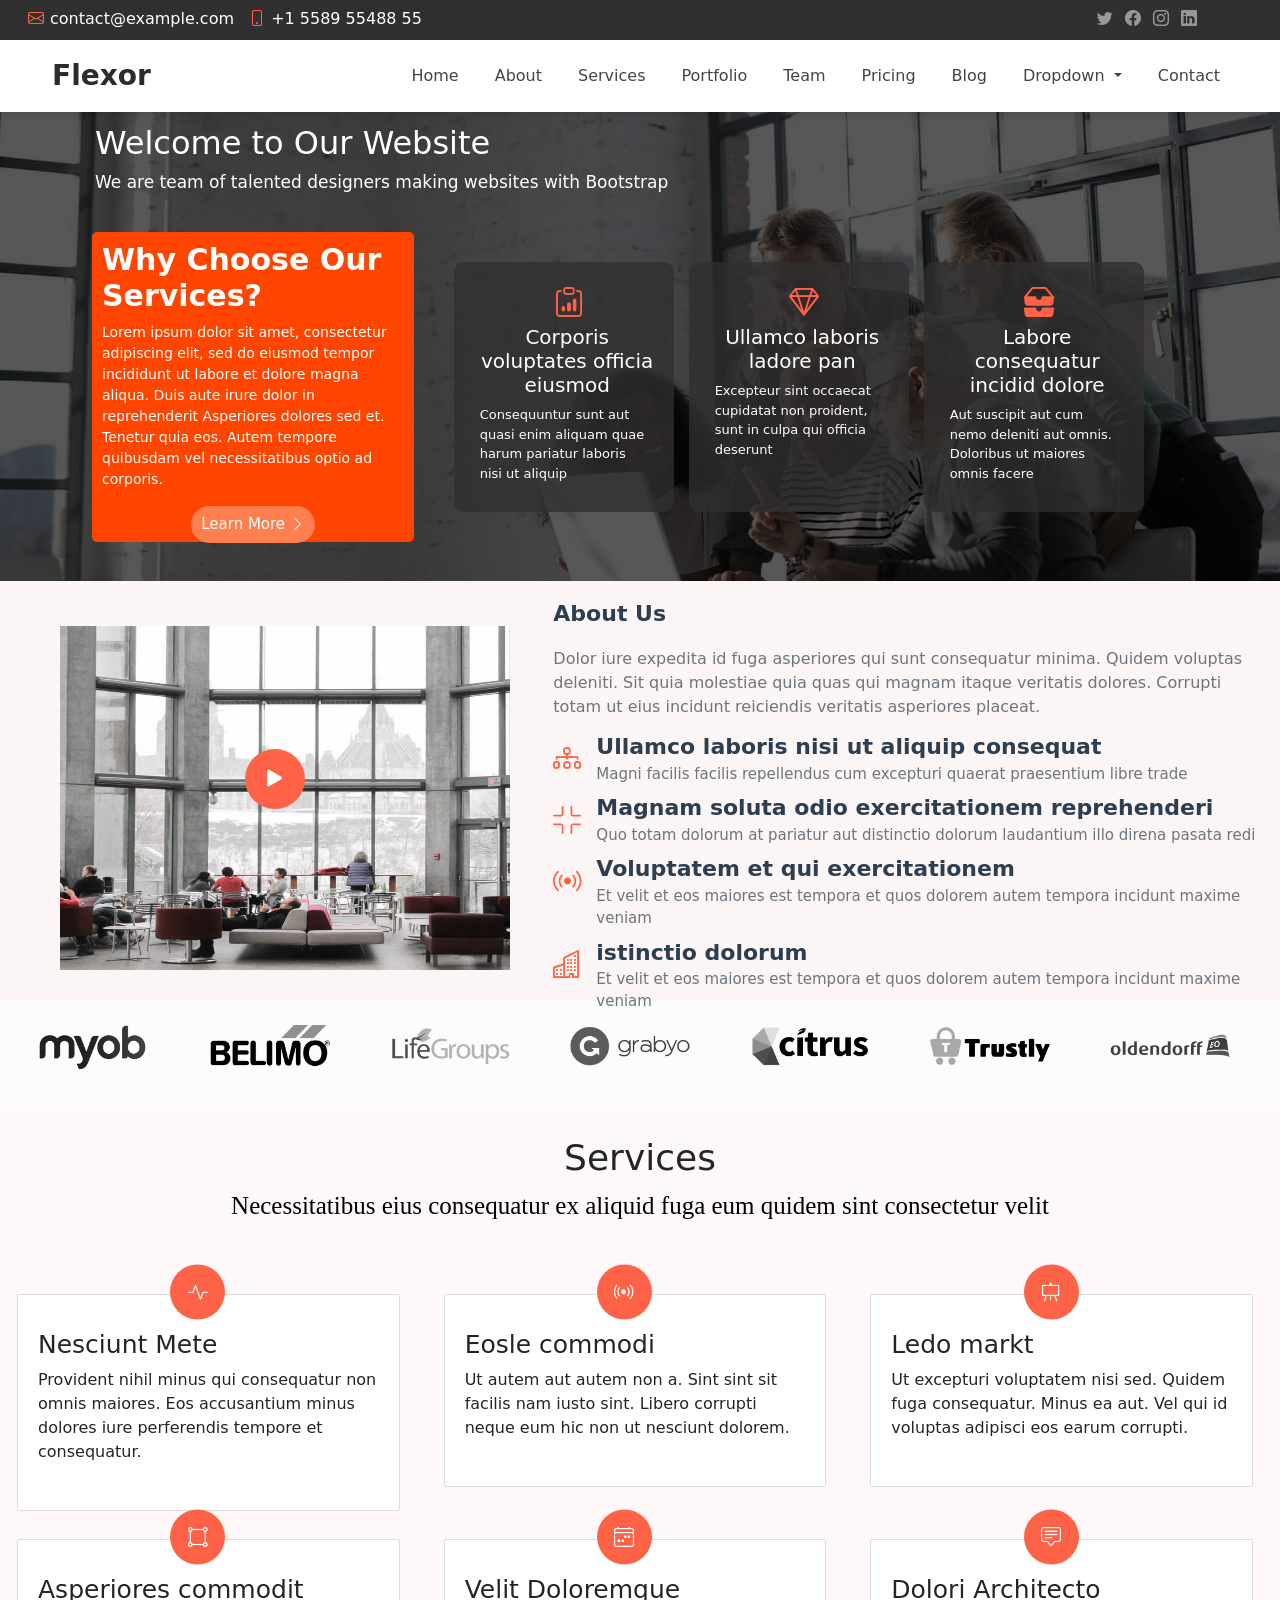
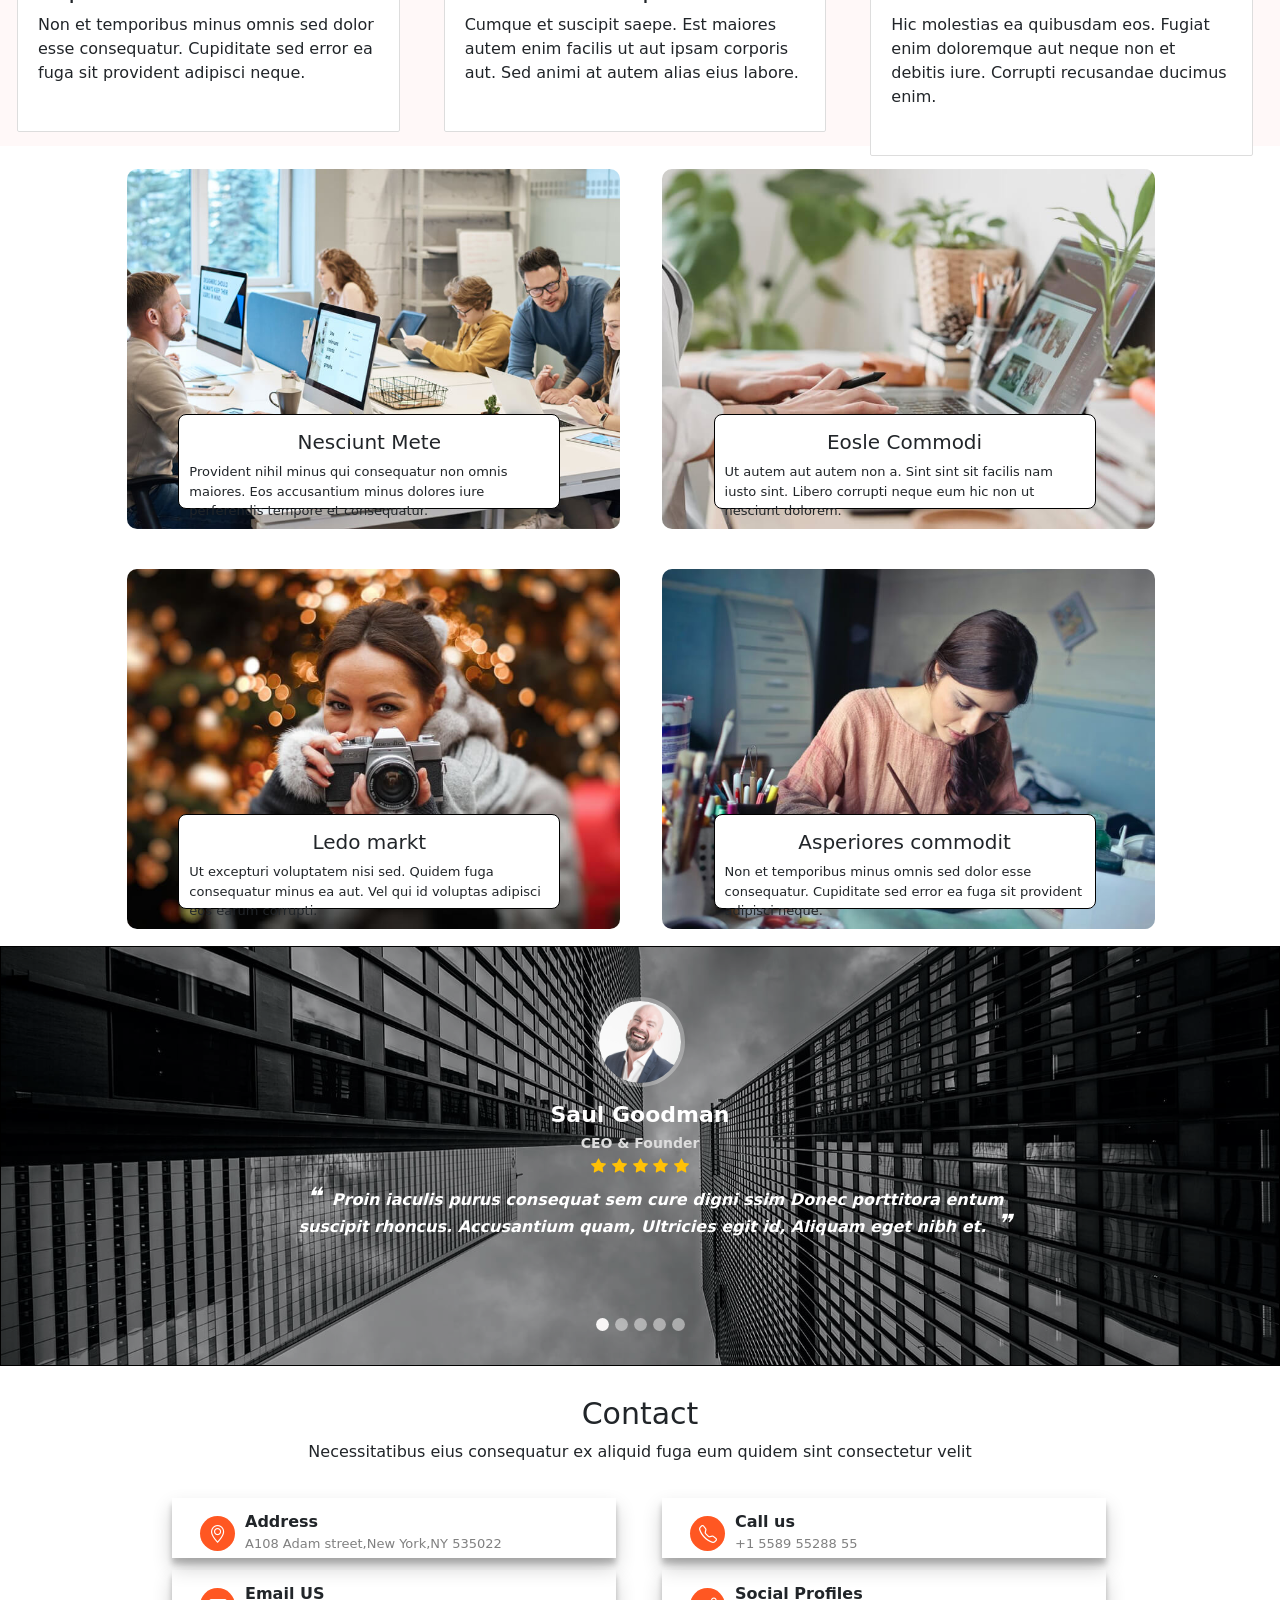
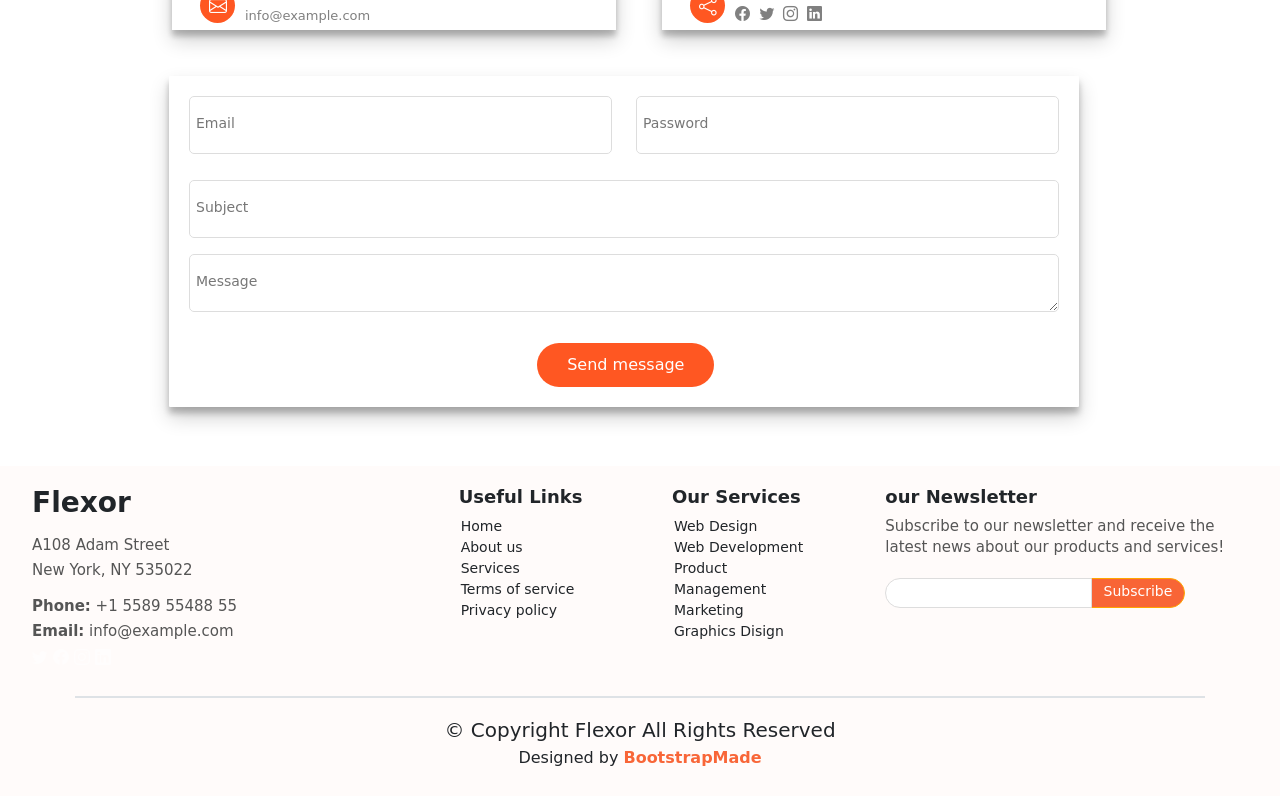
<file: index.html>
<!DOCTYPE html>
<html lang="en">

<head>
    <meta charset="UTF-8">
    <meta name="viewport" content="width=device-width, initial-scale=1.0">
    <title>website</title>
    <link href="https://cdn.jsdelivr.net/npm/bootstrap@5.3.3/dist/css/bootstrap.min.css" rel="stylesheet">
    <script src="https://cdn.jsdelivr.net/npm/bootstrap@5.3.3/dist/js/bootstrap.bundle.min.js"></script>
    <link rel="stylesheet" href="https://cdn.jsdelivr.net/npm/swiper@11/swiper-bundle.min.css" />
    <script src="https://cdn.jsdelivr.net/npm/swiper@11/swiper-bundle.min.js"></script>
    <link rel="stylesheet" href="style.css">
    <link href="https://unpkg.com/aos@2.3.1/dist/aos.css" rel="stylesheet">
    <script src="https://unpkg.com/aos@2.3.1/dist/aos.js"></script>
    <!-- Bootstrap Icons CDN -->
    <link rel="stylesheet" href="https://cdn.jsdelivr.net/npm/bootstrap-icons@1.10.5/font/bootstrap-icons.css">
</head>

<body>
    <!-- Header Section -->
    <div class="container-fluid">
        <div class="row">
            <div class="col-lg-6 col-md-6 col-6 header">
                <div class="left_icon" data-aos="fade-right" data-aos-delay="400">
                    <i class="bi bi-envelope icon"></i><span class="info">contact@example.com</span>
                    <i class="bi bi-phone icon"></i><span class="info">+1 5589 55488 55</span>
                </div>
            </div>
            <div class="col-lg-6 col-md-6 col-6 header">
                <div class="right_icon" data-aos="fade-left" data-aos-delay="200">
                    <a href="#" class="text-white-50"><i class="bi bi-twitter icons"></i></a>
                    <a href="#" class="text-white-50"><i class="bi bi-facebook icons"></i></a>
                    <a href="#" class="text-white-50"><i class="bi bi-instagram icons"></i></a>
                    <a href="#" class="text-white-50"><i class="bi bi-linkedin icons"></i></a>
                </div>
            </div>
        </div>
    </div>

    <!-- Menubar -->
    <nav class="navbar navbar-expand-sm bg-dark navbar-dark sticky-top">
        <div class="container-fluid">
            <a class="navbar-brand" href="#">Flexor</a>
            <button class="navbar-toggler" type="button" data-bs-toggle="collapse" data-bs-target="#collapsibleNavbar">
                <span class="navbar-toggler-icon"></span>
            </button>
            <div class="collapse navbar-collapse" id="collapsibleNavbar">
                <ul class="navbar-nav">
                    <li class="nav-item">
                        <a class="nav-link" href="#">home</a>
                    </li>
                    <li class="nav-item">
                        <a class="nav-link" href="#">about</a>
                    </li>
                    <li class="nav-item">
                        <a class="nav-link" href="#">Services</a>
                    </li>
                    <li class="nav-item">
                        <a class="nav-link" href="#">Portfolio</a>
                    </li>
                    <li class="nav-item">
                        <a class="nav-link" href="#">Team</a>
                    </li>
                    <li class="nav-item">
                        <a class="nav-link" href="#">Pricing</a>
                    </li>
                    <li class="nav-item">
                        <a class="nav-link" href="#">Blog</a>
                    </li>
                    <li class="nav-item dropdown">
                        <a class="nav-link dropdown-toggle" href="#" role="button" data-bs-toggle="dropdown">
                            Dropdown
                        </a>

                        <ul class="dropdown-menu">

                            <li><a class="dropdown-item" href="#">Link</a></li>

                            <!-- Nested Dropdown -->
                            <li class="dropdown-submenu">
                                <a class="dropdown-item dropdown-toggle" href="#">Deep Dropdown</a>

                                <ul class="dropdown-menu">
                                    <li><a class="dropdown-item" href="#">Deep Link 1</a></li>
                                    <li><a class="dropdown-item" href="#">Deep Link 2</a></li>
                                </ul>
                            </li>

                            <li><a class="dropdown-item" href="#">Another Link</a></li>

                        </ul>
                    </li>
                    <li class="nav-item">
                        <a class="nav-link" href="#">Contact</a>
                    </li>

                </ul>
            </div>
        </div>
    </nav>



    <!-- Main Content -->
    <div class="container-fluid">
        <div class="row hero_section">
            <div class="col-lg-12 col-md-12 content">
                <h2 class="content-text1" data-aos="fade-down" data-aos-delay="100">Welcome to Our Website</h2>
                <p class="content-text">We are team of talented designers making websites with Bootstrap</p>
            </div>

            <!-- Image and Content Section -->
            <div class="col-lg-4 col-md-12 col-12 content1">
                <div class="jumbotron" data-aos="zoom-out" data-aos-delay="200">
                    <h3>Why Choose Our Services?</h3>
                    <p>Lorem ipsum dolor sit amet, consectetur adipiscing elit, sed do eiusmod tempor incididunt ut
                        labore et dolore magna aliqua. Duis aute irure dolor in reprehenderit Asperiores dolores sed
                        et.
                        Tenetur quia eos. Autem tempore quibusdam vel necessitatibus optio ad corporis.</p>
                    <div class="text-center">
                        <a href="#" class="more-btn"><span>Learn More</span> <i class="bi bi-chevron-right"></i></a>
                    </div>
                </div>
            </div>
            <div class="col-lg-8 col-md-12 col-12 content1">
                <div class="box" data-aos="zoom-out" data-aos-delay="200">
                    <i class="bi bi-clipboard-data icon"></i>
                    <h5>Corporis voluptates officia eiusmod</h5>
                    <p>Consequuntur sunt aut quasi enim aliquam quae harum pariatur laboris nisi ut aliquip</p>
                </div>
                <div class="box" data-aos="zoom-out" data-aos-delay="400">
                    <i class="bi bi-gem icon"></i>
                    <h5>Ullamco laboris ladore pan</h5>
                    <p>Excepteur sint occaecat cupidatat non proident, sunt in culpa qui officia deserunt</p>
                </div>
                <div class="box" data-aos="zoom-out" data-aos-delay="400">
                    <i class="bi bi-inboxes-fill icon"></i>
                    <h5>Labore consequatur incidid dolore</h5>
                    <p>Aut suscipit aut cum nemo deleniti aut omnis. Doloribus ut maiores omnis facere</p>
                </div>
            </div>
        </div>

        <!-- About and Client Section -->
        <div class="row">
            <div class="col-lg-5 about">
                <img src="img/about.jpg" alt="About Us" data-aos="fade-up" data-aos-delay="100">

                <a href="https://www.youtube.com/watch?v=Y7f98aduVJ8" class="pulsating-play-btn">
                    <i class="bi bi-play-fill"></i>
                </a>
            </div>
            <div class="col-lg-7  about">
                <h3 data-aos="fade-up" data-aos-delay="100">About Us</h3>
                <p data-aos="fade-up" data-aos-delay="100">Dolor iure expedita id fuga asperiores qui sunt consequatur
                    minima. Quidem voluptas
                    deleniti. Sit
                    quia molestiae quia quas qui magnam itaque veritatis dolores. Corrupti totam ut eius incidunt
                    reiciendis veritatis asperiores placeat.</p>
                <ul class="icon_list" data-aos="fade-up" data-aos-delay="100">
                    <li><i class="bi bi-diagram-3"></i>
                        <div>
                            <h3>Ullamco laboris nisi ut aliquip consequat</h3>
                            <p>Magni facilis facilis repellendus cum excepturi quaerat praesentium libre trade</p>
                        </div>
                    </li>
                    <li><i class="bi bi-fullscreen-exit"></i>
                        <div>
                            <h3>Magnam soluta odio exercitationem reprehenderi</h3>
                            <p>Quo totam dolorum at pariatur aut distinctio dolorum laudantium illo direna pasata redi
                            </p>
                        </div>
                    </li>
                    <li><i class="bi bi-broadcast"></i>
                        <div>
                            <h3>Voluptatem et qui exercitationem</h3>
                            <p>Et velit et eos maiores est tempora et quos dolorem autem tempora incidunt maxime veniam
                            </p>
                        </div>
                    </li>
                    <li><i class="bi bi-buildings"></i>
                        <div>
                            <h3>istinctio dolorum</h3>
                            <p>Et velit et eos maiores est tempora et quos dolorem autem tempora incidunt maxime veniam
                            </p>
                        </div>
                    </li>
                </ul>

            </div>
        </div>
        <div class="row">
            <div class="col-lg-12 client_section">
                <div class="carousel" data-aos="fade-up" data-aos-delay="100">
                    <div class="group">
                        <div class="item"><img src="img/client-section/client-1.png"></div>
                        <div class="item"><img src="img/client-section/client-2.png"></div>
                        <div class="item"><img src="img/client-section/client-3.png"></div>
                        <div class="item"><img src="img/client-section/client-4.png"></div>
                        <div class="item"><img src="img/client-section/client-5.png"></div>
                        <div class="item"><img src="img/client-section/client-6.png"></div>
                        <div class="item"><img src="img/client-section/client-7.png"></div>
                        <div class="item"><img src="img/client-section/client-8.png"></div>

                        <div class="item"><img src="img/client-section/client-1.png"></div>
                        <div class="item"><img src="img/client-section/client-2.png"></div>
                        <div class="item"><img src="img/client-section/client-3.png"></div>
                        <div class="item"><img src="img/client-section/client-4.png"></div>
                        <div class="item"><img src="img/client-section/client-5.png"></div>
                        <div class="item"><img src="img/client-section/client-6.png"></div>
                    </div>
                </div>
            </div>
        </div>
        <!-- Services Section -->
        <div class="row">
            <div class="col-lg-12 services">
                <h2 data-aos="fade-up" data-aos-delay="100">Services</h2>
                <p data-aos="fade-up" data-aos-delay="100">Necessitatibus eius consequatur ex aliquid fuga eum quidem
                    sint consectetur velit</p>
            </div>
        </div>
        <div class="row">
            <div class="col-lg-4 col-md-6 services_section">
                <div class="services_item" data-aos="fade-up" data-aos-delay="200">
                    <div class="icon">
                        <i class="bi bi-activity"></i>
                    </div>
                    <h3>Nesciunt Mete</h3>
                    <p>Provident nihil minus qui consequatur non omnis maiores. Eos accusantium minus dolores iure
                        perferendis tempore et consequatur.</p>
                </div>
            </div>
            <div class="col-lg-4 col-md-6 services_section">
                <div class="services_item" data-aos="fade-up" data-aos-delay="300">
                    <div class="icon">
                        <i class="bi bi-broadcast"></i>
                    </div>
                    <h3>Eosle commodi</h3>
                    <p>Ut autem aut autem non a. Sint sint sit facilis nam iusto sint. Libero corrupti neque eum hic non
                        ut nesciunt dolorem.</p>
                </div>
            </div>
            <div class="col-lg-4 col-md-6 services_section">
                <div class="services_item" data-aos="fade-up" data-aos-delay="400">
                    <div class="icon">
                        <i class="bi bi-easel"></i>
                    </div>
                    <h3>Ledo markt</h3>
                    <p>
                        Ut excepturi voluptatem nisi sed. Quidem fuga consequatur. Minus ea aut.
                        Vel qui id voluptas adipisci eos earum corrupti.
                    </p>
                </div>
            </div>


            <div class="col-lg-4 col-md-6 services_section">
                <div class="services_item" data-aos="fade-up" data-aos-delay="400">
                    <div class="icon">
                        <i class="bi bi-bounding-box-circles"></i>
                    </div>
                    <h3>Asperiores commodit</h3>
                    <p>
                        Non et temporibus minus omnis sed dolor esse consequatur.
                        Cupiditate sed error ea fuga sit provident adipisci neque.
                    </p>
                </div>
            </div>
            <div class="col-lg-4 col-md-6 services_section">
                <div class="services_item" data-aos="fade-up" data-aos-delay="500">
                    <div class="icon">
                        <i class="bi bi-calendar4-week"></i>
                    </div>
                    <h3>Velit Doloremque</h3>
                    <p>
                        Cumque et suscipit saepe. Est maiores autem enim facilis ut aut ipsam
                        corporis aut. Sed animi at autem alias eius labore.
                    </p>
                </div>
            </div>
            <div class="col-lg-4 col-md-6 services_section">
                <div class="services_item" data-aos="fade-up" data-aos-delay="600">
                    <div class="icon">
                        <i class="bi bi-chat-square-text"></i>
                    </div>
                    <h3>Dolori Architecto</h3>
                    <p>
                        Hic molestias ea quibusdam eos. Fugiat enim doloremque aut neque non et debitis iure.
                        Corrupti recusandae ducimus enim.
                    </p>
                </div>
            </div>
        </div>


        <!-- service_section2 -->
        <div class="row">
            <div class="col-lg-6 col-md-12 services_section2" data-aos="zoom-in-up" data-aos-delay="200">
                <div class="services_imgl"><img src="img/client-section/services-1.jpg" alt="services">
                    <div class="details" data-aos="zoom-in-up" data-aos-delay="100">
                        <h3>Nesciunt Mete</h3>
                        <p>Provident nihil minus qui consequatur non omnis maiores. Eos accusantium minus dolores iure
                            perferendis tempore et consequatur.</p>
                    </div>
                </div>
            </div>
            <div class="col-lg-6 col-md-12 services_section2" data-aos="zoom-in-up" data-aos-delay="200">
                <div class="services_img"><img src="img/client-section/services-2.jpg" alt="services">
                    <div class="details1" data-aos="zoom-in-up" data-aos-delay="100">
                        <h3>Eosle Commodi</h3>
                        <p>Ut autem aut autem non a. Sint sint sit facilis nam iusto sint. Libero corrupti neque eum hic
                            non
                            ut nesciunt dolorem.</p>
                    </div>
                </div>
            </div>
            <div class="col-lg-6 col-md-12 services_section2" data-aos="zoom-in-up" data-aos-delay="300">
                <div class="services_imgl"><img src="img/client-section/services-3.jpg" alt="services">
                    <div class="details" data-aos="zoom-in-up" data-aos-delay="200">
                        <h3>Ledo markt</h3>
                        <p>
                            Ut excepturi voluptatem nisi sed. Quidem fuga consequatur minus ea aut.
                            Vel qui id voluptas adipisci eos earum corrupti.
                        </p>
                    </div>
                </div>
            </div>
            <div class="col-lg-6 col-md-12 services_section2" data-aos="zoom-in-up" data-aos-delay="300">
                <div class="services_img"><img src="img/client-section/services-4.jpg" alt="services">
                    <div class="details1" data-aos="zoom-in-up" data-aos-delay="200">
                        <h3>Asperiores commodit</h3>
                        <p>
                            Non et temporibus minus omnis sed dolor esse consequatur.
                            Cupiditate sed error ea fuga sit provident adipisci neque.
                        </p>
                    </div>
                </div>
            </div>
        </div>

        <!-- Rate Section -->
        <div class="row">
            <div class="col-lg-12 rate">

                <!-- Carousel -->
                <div id="demo" class="carousel slide" data-bs-ride="carousel" data-bs-interval="2000">

                    <!-- Indicators/dots -->
                    <div class="carousel-indicators">
                        <button type="button" data-bs-target="#demo" data-bs-slide-to="0" class="active"></button>
                        <button type="button" data-bs-target="#demo" data-bs-slide-to="1"></button>
                        <button type="button" data-bs-target="#demo" data-bs-slide-to="2"></button>
                        <button type="button" data-bs-target="#demo" data-bs-slide-to="3"></button>
                        <button type="button" data-bs-target="#demo" data-bs-slide-to="4"></button>
                    </div>

                    <!-- The slideshow/carousel -->
                    <div class="carousel-inner" data-aos="fade-up" data-aos-delay="100">

                        <!-- 1 -->
                        <div class="carousel-item active">
                            <div class="corasel_box text-center">
                                <img src="img/rate_section/testimonials-1.jpg" alt="1st slide" class="icon">

                                <h3>Saul Goodman</h3>
                                <p class="position">CEO & Founder</p>

                                <div class="stars">
                                    <i class="bi bi-star-fill"></i>
                                    <i class="bi bi-star-fill"></i>
                                    <i class="bi bi-star-fill"></i>
                                    <i class="bi bi-star-fill"></i>
                                    <i class="bi bi-star-fill"></i>
                                </div>

                                <p class="description">
                                    Proin iaculis purus consequat sem cure digni ssim Donec porttitora entum suscipit
                                    rhoncus. Accusantium quam, Ultricies egit id, Aliquam eget nibh et.
                                </p>
                            </div>
                        </div>

                        <!-- 2 -->
                        <div class="carousel-item">
                            <div class="corasel_box text-center">
                                <img src="img/rate_section/testimonials-2.jpg" alt="2nd slide" class="icon">

                                <h3>Sara Wilsson</h3>
                                <p class="position">Designer</p>

                                <div class="stars">
                                    <i class="bi bi-star-fill"></i>
                                    <i class="bi bi-star-fill"></i>
                                    <i class="bi bi-star-fill"></i>
                                    <i class="bi bi-star-fill"></i>
                                    <i class="bi bi-star-fill"></i>
                                </div>

                                <p class="description">
                                    Export tempor illium tamen malis malis eram quae irure esse labore quem cillum quid
                                    cillum eram malis quarum velit fore eram velit sunt aliqua.
                                </p>
                            </div>
                        </div>

                        <!-- 3 -->
                        <div class="carousel-item">
                            <div class="corasel_box text-center">
                                <img src="img/rate_section/testimonials-3.jpg" alt="3rd slide" class="icon">

                                <h3>Jena Karlis</h3>
                                <p class="position">Store owner</p>

                                <div class="stars">
                                    <i class="bi bi-star-fill"></i>
                                    <i class="bi bi-star-fill"></i>
                                    <i class="bi bi-star-fill"></i>
                                    <i class="bi bi-star-fill"></i>
                                    <i class="bi bi-star-fill"></i>
                                </div>

                                <p class="description">
                                    Enim nisi quem export duits labour cillum quae magna enim sint quorum nulla quem
                                    veniam
                                    duis minim tempor quem eram duis noster aute amet eram.
                                </p>
                            </div>
                        </div>

                        <!-- 4 -->
                        <div class="carousel-item">
                            <div class="corasel_box text-center">
                                <img src="img/rate_section/testimonials-4.jpg" alt="4th slide" class="icon">

                                <h3>Matt Brandon</h3>
                                <p class="position">Freelancer</p>

                                <div class="stars">
                                    <i class="bi bi-star-fill"></i>
                                    <i class="bi bi-star-fill"></i>
                                    <i class="bi bi-star-fill"></i>
                                    <i class="bi bi-star-fill"></i>
                                    <i class="bi bi-star-fill"></i>
                                </div>

                                <p class="description">
                                    Fugiat enim eram quae cillum dolore amet nulla culpa multos export minim fugiat
                                    minim velit minim dolor enim duis veniam ipsum anim magna sunt elit.
                                </p>
                            </div>
                        </div>

                        <!-- 5 -->
                        <div class="carousel-item">
                            <div class="corasel_box text-center">
                                <img src="img/rate_section/testimonials-5.jpg" alt="5th slide" class="icon">

                                <h3>John Larson</h3>
                                <p class="position">Entrepreneur</p>

                                <div class="stars">
                                    <i class="bi bi-star-fill"></i>
                                    <i class="bi bi-star-fill"></i>
                                    <i class="bi bi-star-fill"></i>
                                    <i class="bi bi-star-fill"></i>
                                    <i class="bi bi-star-fill"></i>
                                </div>

                                <p class="description">
                                    Quis quorum aliqua sint quem legam fore sunt eram irure aliqua veniam tempor noster
                                    veniam enim culpa labore duis sunt culpa nulla illum fugiat.
                                </p>
                            </div>
                        </div>

                    </div>

                </div>
            </div>
        </div>
        <!-- Contact Section -->
        <div class="row">
            <div class="col-lg-12 contacts">
                <h2 data-aos="fade-up" data-aos-delay="100">Contact</h2>
                <p data-aos="fade-up" data-aos-delay="100">Necessitatibus eius consequatur ex aliquid fuga eum quidem
                    sint consectetur velit</p>
            </div>
        </div>
        <div class="row">
            <div class="col-lg-6 contact">
                <div class="box1" data-aos="fade-up" data-aos-delay="100">
                    <i class="bi bi-geo-alt"></i>
                    <h3>Address</h3>
                    <span>A108 Adam street,New York,NY 535022</span>
                </div>
                <div class="box1" data-aos="fade-up" data-aos-delay="300">
                    <i class="bi bi-envelope"></i>
                    <h3>Email US</h3>
                    <span>info@example.com</span>
                </div>
            </div>
            <div class="col-lg-6 contact">
                <div class="box2" data-aos="fade-up" data-aos-delay="200">
                    <i class="bi bi-telephone"></i>
                    <h3>Call us</h3>
                    <span>+1 5589 55288 55</span>
                </div>
                <div class="box2" data-aos="fade-up" data-aos-delay="400">
                    <i class="bi bi-share"></i>
                    <h3>Social Profiles</h3>
                    <span class="social-icons">
                        <i class="bi bi-facebook"></i>
                        <i class="bi bi-twitter"></i>
                        <i class="bi bi-instagram"></i>
                        <i class="bi bi-linkedin"></i>
                    </span>
                </div>
            </div>
        </div>
        <div class="row">
            <div class="col-lg-12 contact_form">

                <div class="form">

                    <form>

                        <div class="row">

                            <div class="col" data-aos="fade-right" data-aos-delay="100">
                                <div class="form-floating mb-3">
                                    <input type="text" class="form-control" id="email" placeholder="Email" name="email">
                                    <label for="email">Email</label>
                                </div>
                            </div>

                            <div class="col" data-aos="fade-left" data-aos-delay="200">
                                <div class="form-floating mb-3">
                                    <input type="password" class="form-control" id="password" placeholder="Password"
                                        name="pswd">
                                    <label for="password">Password</label>
                                </div>
                            </div>

                        </div>

                        <div class="form-floating mb-3 subject" data-aos="fade-up" data-aos-delay="300">
                            <input type="text" class="form-control" id="subject" placeholder="Subject" name="subject">
                            <label for="subject">Subject</label>
                        </div>

                        <div class="form-floating mb-3" data-aos="fade-up" data-aos-delay="400">
                            <textarea class="form-control" id="comment" placeholder="Message"></textarea>
                            <label for="comment">Message</label>
                        </div>

                        <button type="submit" class="btn btn-primary" data-aos="zoom-in" data-aos-delay="500">
                            Send message
                        </button>

                    </form>

                </div>

            </div>
        </div>

        <!-- Footer Section -->
        <div class="row">
            <div class="col-lg-4 col-md-4 footer">
                <div class="footer1">
                    <h2>Flexor</h2>
                    <p>A108 Adam Street</p>
                    <p> New York, NY 535022</p>
                    <p><strong>Phone:</strong> +1 5589 55488 55</p>
                    <p><strong>Email:</strong> info@example.com</p>
                    <div class="footer_icon">
                        <a href="#" class="text-white-50"><i class="bi bi-twitter icons"></i></a>
                        <a href="#" class="text-white-50"><i class="bi bi-facebook icons"></i></a>
                        <a href="#" class="text-white-50"><i class="bi bi-instagram icons"></i></a>
                        <a href="#" class="text-white-50"><i class="bi bi-linkedin icons"></i></a>
                    </div>
                </div>
            </div>
            <div class="col-lg-2 col-md-2 footer">
                <div class="footer2">
                    <h6>Useful Links</h6>
                    <ul style="list-style: none;">
                        <li>Home</li>
                        <li>About us</li>
                        <li>Services</li>
                        <li>Terms of service</li>
                        <li>Privacy policy</li>
                    </ul>
                </div>
            </div>
            <div class="col-lg-2 col-md-2 footer">
                <div class="footer2">
                    <h6>Our Services</h6>
                    <ul style="list-style: none;">
                        <li>Web Design</li>
                        <li>Web Development</li>
                        <li>Product Management</li>
                        <li>Marketing</li>
                        <li>Graphics Disign</li>
                    </ul>
                </div>
            </div>
            <div class="col-lg-4 col-md-4 footer">
                <div class="footer1">
                    <h6>our Newsletter</h6>
                    <p>Subscribe to our newsletter and receive the latest news about our products and services!</p>
                    <div class="input-group">
                        <input type="text" class="form-control">
                        <button class="input-group-text">Subscribe</button>
                    </div>
                </div>
            </div>
        </div>
        <div class="row">
            <div class="col-lg-12 footer_end">
                <div class="border"></div>
                <h5>© Copyright Flexor All Rights Reserved</h5>
                <p>Designed by <strong>BootstrapMade</strong></p>
            </div>
        </div>
    </div>
    <script>
        AOS.init({
            duration: 1000,
            once: true
        });
    </script>
</body>


</html>
</file>
<file: style.css>
.header {
    height: 40px;
    background: #313030;
    color: white;
    display: flex;
    justify-content: center;
    border: none;

}

.header .icon {
    margin-left: 10px;
    font-size: medium;
    color: tomato;
}

.header .icons {
    margin-left: 3px;
    font-size: medium;
    margin-right: 9px;
    margin-top: 1;
}

.right_icon {
    display: flex;
    justify-content: center;
    margin-top: 7px;
    margin-left: 380px;

}

.left_icon {
    margin-right: 200px;
    margin-top: 7px;
}

.header .info {
    font-size: medium;
    text-align: center;
    padding-left: 6px;
}

.menubar {
    height: 60px;
}

/* navbar */
.navbar {
    background-color: #ffffff !important;
    padding: 10px 40px;
    box-shadow: 0 2px 10px rgba(0, 0, 0, 0.1);
}

.navbar-brand {
    font-size: 28px;
    font-weight: 700;
    color: #2c2c2c !important;
}

.navbar-nav {
    margin-left: auto;
}

.navbar-nav .nav-link {
    color: #444 !important;
    font-size: 16px;
    margin-left: 20px;
    text-transform: capitalize;
    transition: 0.3s;
    font-weight: 500;
}

.navbar-nav .nav-link:hover {
    color: #f4511e !important;
}

.navbar-nav .nav-link.active {
    color: #f4511e !important;
    font-weight: 600;
}

.navbar-toggler {
    border: none;
    background-color: black;
}

.navbar-toggler:focus {
    box-shadow: none;
}


.content {
    height: 100px;
    color: white;
    background-color: #000000a8;
}

.content1 {
    height: 580px;
    background-color: #000000a8;
}

.about {
    height: 420px;
    background-color: lch(97.06% 2.48 19.31);
}

.client_section {
    height: 105px;
    background-color: hsl(210, 33%, 99%);
}

.services {
    height: 150px;
    background-color: lch(98.06% 2.48 19.31);
}

.services_section {
    height: 245px;
    background-color: lch(98.06% 2.48 19.31);
}

.services_section2 {
    height: 400px;

}

.rate {
    height: 420px;
    border: 1px solid black;
    background-image: url('img/client-section/rate_bg.jpg');
    background-size: cover;
    background-position: center;
    background-color: rgba(0, 0, 0, 0.3);
    background-blend-mode: darken;
}


.contact_form {
    height: 420px;
    width: 73%;
    margin-left: 157px;
}

.footer {
    height: 230px;
    background-color: lch(99.06% 2.48 30.31);
}

.footer_end {
    height: 100px;
    background-color: lch(99.06% 2.48 30.31);

}


.jumbotron {
    height: 310px;
    width: 80%;
    border: 1px solid black;
    margin: 20px 30px 10px 80px;
    padding: 10px;
    text-align: left;
    justify-content: center;
    align-items: center;
    background-color: orangered;
    color: white;
    border-radius: 5px;
    border: none;
}

.jumbotron h3 {
    font-size: 30px;
    font-weight: bold;
}

.jumbotron p {
    font-size: 14px;
}

.jumbotron .more-btn {
    display: inline-block;
    padding: 7px 10px;
    background-color: coral;
    border-radius: 20px;
    border: none;
    color: white;
    text-decoration: none;
    font-size: 15px;
}

.hero_section {
    position: relative;
    background-image: url('img/hero-bg.jpg');
    background-size: cover;
    background-position: center;
    height: 469px;
    overflow: hidden;
}

.box {
    height: 250px;
    width: 220px;
    border: none;
    margin-top: 50px;
    color: white;
    padding: 18px;
    border-radius: 10px;
    background-color: #313030c4;
    float: left;
    margin-left: 15px;

}

.box .icon {
    font-size: 30px;
    color: tomato;
    margin-left: 45%;

}

.box p {
    font-size: 13px;
    padding-left: 8px;
    padding-right: 8px;
    margin: 0;
}

.box h5 {
    text-align: center;
    margin-left: 7px;
}

.content-text1 {
    margin-top: 12px;
    margin-left: 83px;
}

.content-text {
    margin-left: 83px;
    font-size: 17px;
}

.about img {
    height: 394px;
    width: 450px;
    padding: 25px 0;
    margin-left: 40px;
}

.pulsating-play-btn {
    position: absolute;
    top: 40%;
    left: 46%;
    width: 60px;
    height: 60px;
    background: tomato;
    border-radius: 50%;
    display: flex;
    justify-content: center;
    align-items: center;
    animation: pulse 2s infinite;
}

.pulsating-play-btn i {
    color: white;
    font-size: 30px;
}

@keyframes pulse {
    0% {
        transform: scale(1);
        box-shadow: 0 0 0 0 rgba(255, 0, 0, 0.7);
    }

    70% {
        transform: scale(1.1);
        box-shadow: 0 0 0 20px rgba(13, 110, 253, 0);
    }

    100% {
        transform: scale(1);
        box-shadow: 0 0 0 0 rgba(13, 110, 253, 0);
    }
}

.about {
    padding: 20px;
    position: relative;
}

.about h3 {
    font-size: 22px;
    font-weight: 700;
    margin-bottom: 20px;
    color: #2c3e50;
}

.about>p {
    color: #6c757d;
    margin-bottom: 15px;
}

.icon_list {
    list-style: none;
    padding: 0;
    margin: 0;
}


.icon_list i {
    font-size: 28px;
    color: tomato;
    margin-right: 15px;
    margin-top: 5px;
}

.icon_list h5 {
    font-size: 5px;
    font-weight: 600;
    margin: 0;
    color: #2c3e50;
}

.icon_list p {
    margin: -18px 0 0;
    color: #6c757d;
    font-size: 15px;
}

.icon_list li {
    display: flex;
    align-items: flex-start;
    margin-top: 10px;
}

.client_section {
    overflow: hidden;
    padding: 20px 0;
}

.carousel {
    width: 100%;
    overflow: hidden;
}

.group {
    display: flex;
    width: max-content;
    animation: scroll 20s linear infinite;
}

.item {
    flex: 0 0 auto;
    padding: 0 30px;
}

.item img {
    width: 120px;
    height: 50px;
    object-fit: contain;
    filter: grayscale(100%);
    transition: 0.3s;
}

.item img:hover {
    filter: grayscale(0%);
    transform: scale(1.1);
}


@keyframes scroll {
    from {
        transform: translateX(0);
    }

    to {
        transform: translateX(-50%);
    }
}

/* services */
.services_item {
    background: #fff;
    padding: 30px 20px;
    border: 1px solid #ddd;
    position: relative;
    margin-top: 38px;
    border-radius: 2px;
    width: 95%;
    transition: all 0.3s ease;
    margin-left: 5px;
}

.services_item .icon {
    height: 55px;
    width: 55px;
    border-radius: 50%;
    background-color: tomato;
    display: flex;
    justify-content: center;
    align-items: center;
    font-size: 20px;
    color: white;

    position: absolute;
    top: -3px;
    left: 40%;
    transform: translateY(-50%);
    transition: 0.3s;
}

.services_item:hover {
    transform: translateY(-4px);
    box-shadow: 0 6px 20px rgba(0, 0, 0, 0.1);
}

.services_item:hover h3 {
    transform: translateY(-1px);
    color: tomato;
}

.services_item:hover .icon {
    background: transparent;
    border: 2px solid #ff5722;
    background-color: white;
    color: #ff5722;
    transform: scaleY(1px);
}

.services h2 {
    font-size: 36px;
    text-align: center;
    margin-top: 30px;
}

.services_item h3 {
    font-size: 25px;
    margin-top: 5px;
}

.services p {
    text-align: center;
    color: black;
    font-family: 'Times New Roman', Times, serif;
    font-size: 25px;
}

/* services details */
.services_imgl,
.services_img {
    overflow: hidden;
    border-radius: 10px;
    position: relative;
}

.services_imgl img {
    width: 80%;
    height: 360px;
    display: block;
    border-radius: 10px;
    margin-top: 23px;
    margin-left: 115px;
    transition: 0.4s ease;
}

.services_img img {
    width: 80%;
    height: 360px;
    display: block;
    border-radius: 10px;
    margin-top: 23px;
    margin-left: 10px;
    transition: 0.4s ease;
}


.services_img:hover img,
.services_imgl:hover img,
.services_img:hover h3,
.services_imgl:hover h3 {
    transform: scale(1.05);
    color: #ff5722;
}

.details {
    position: absolute;
    top: 70%;
    left: 27%;
    width: 62%;
    height: 95px;
    background-color: #fff;
    padding: 10px;
    border: 1px solid black;
    border-radius: 8px;
}

.details h3 {
    font-size: 20px;
    text-align: center;
    margin-top: 5px;
    transition: 0.3s ease;
}

.details p {
    font-size: 13px;
    text-align: left;
    margin: 0;
}

/* details right side */
.details1 {
    position: absolute;
    top: 70%;
    left: 10%;
    width: 62%;
    height: 95px;
    background-color: #fff;
    padding: 10px;
    border: 1px solid black;
    border-radius: 8px;
}

.details1 h3 {
    font-size: 20px;
    text-align: center;
    margin-top: 5px;
    transition: 0.3s ease;
}

.details1 p {
    font-size: 13px;
    text-align: left;
    margin: 0;
}


.carousel-indicators [data-bs-target] {
    width: 13px;
    height: 13px;
    border-radius: 50%;
    background-color: whitesmoke;
}

.carousel-indicators .active {
    background-color: #f8f6f6;
}

.corasel_box {
    max-width: 800px;
    height: 370px;
    margin: 20px auto;
    padding: 30px;
    text-align: center;
    color: white;
    font-weight: bold;
    position: relative;
}

.corasel_box .icon {
    width: 90px;
    height: 90px;
    border-radius: 50%;
    border: 4px solid rgba(255, 255, 255, 0.3);
    object-fit: cover;
    margin-bottom: 10px;
}

.corasel_box h3 {
    font-size: 22px;
    font-weight: 600;
    margin: 5px 0;
}


.position {
    font-size: 14px;
    color: #ddd;
}


.stars {
    margin-top: 2px;
    position: absolute;
    top: 50%;
    left: 50%;
    transform: translateX(-50%);
}

.stars i {
    color: #ffc107;
    font-size: 15px;
}

.description {
    margin-top: 15px;
    font-style: italic;
    position: absolute;
    line-height: 1.5em;

}

.description::before {
    content: "❝";
    font-size: 25px;
    margin-right: 5px;
    color: white;
}

.description::after {
    content: "❞";
    font-size: 25px;
    margin-left: 5px;
    color: white;
}

/* contact */
.contacts {
    height: 120px;
}

.contacts h2 {
    font-size: 30px;
    text-align: center;
    margin-top: 30px;
    font-weight: 500;
}

.contacts p {
    text-align: center;
    font-size: 16px;
}

.contact {
    height: 160px;
}

.contact .box1 {
    height: 60px;
    width: 72%;
    margin-top: 12px;
    margin-left: 160px;
    padding: 8px;
    box-shadow: rgba(0, 0, 0, 0.19) 0px 10px 20px, rgba(0, 0, 0, 0.23) 0px 6px 6px;
}

.contact .box2 {
    height: 60px;
    width: 72%;
    margin-top: 12px;
    margin-left: 10px;
    padding: 8px;
    box-shadow: rgba(0, 0, 0, 0.19) 0px 10px 20px, rgba(0, 0, 0, 0.23) 0px 6px 6px;
}

.box1 i,
.box2>i {
    font-size: 18px;
    float: left;
    margin-left: 20px;
    margin-top: 10px;
    background: #ff5722;
    color: white;
    height: 35px;
    width: 35px;
    border-radius: 50%;
    text-align: center;
    line-height: 35px;
}

.social-icons {
    margin-left: 70px;
}

.social-icons i {
    background: none;
    font-size: 15px;
    margin-right: 5px;
    cursor: pointer;
}

.social-icons i:hover {
    color: tomato;
}

.box1 h3,
.box2 h3 {
    font-size: 16px;
    margin-top: 15px;
    margin-left: 65px;
    font-weight: 600;
    line-height: 0.1em;
}

.box1 span,
.box2 span {
    font-size: 13px;
    color: gray;
    margin-left: 10px;
}

/* contact form */


.form {
    box-shadow: rgba(0, 0, 0, 0.19) 0px 10px 20px, rgba(0, 0, 0, 0.23) 0px 6px 6px;
    margin: 30px auto;
    padding: 20px;
    border-radius: 1px;
    background-color: #fff;
}

.form-control {
    height: 50px;
    font-size: 14px;
    border: 1px solid #ddd;
    border-radius: 5px;
    transition: border-color 0.3s ease, box-shadow 0.3s ease;
    padding: 10px 15px;
}

.subject {
    width: 100%;
    margin: 10px 0;
}

.form-floating textarea {
    height: 100px;
    padding-top: 12px;
}

.form-floating label {
    color: #777;
    font-size: 14px;
    padding-left: 6px;
}

.form-control:focus {
    border-color: #ff5722;
    box-shadow: 0 0 5px rgba(255, 87, 34, 0.3);
    outline: none;
}

.contact_form button {
    background: #ff5722;
    border: none;
    padding: 10px 30px;
    color: white;
    border-radius: 30px;
    margin-left: 40%;
    margin-top: 15px;
    cursor: pointer;
    font-size: 16px;
    transition: background-color 0.3s ease;
    display: inline-block;
}

.contact_form button:hover {
    background: #e64a19;
}

/* footer */
.footer1 {
    padding: 20px 40px 10px 20px;
}

.footer1 h6,
.footer2 h6 {
    font-weight: 600;
    font-size: 18px;
}

.footer2 {
    padding: 20px;
}

.footer2 ul {
    margin-left: -30px;
}

.footer2 li {
    font-size: 14px;
    font-weight: 400;
}

.footer2 li:hover {
    color: #ff5722;
}

.footer1 h2 {
    font-size: 28px;
    font-weight: 700;
    margin-bottom: 15px;
}

.footer1 p {
    margin: 4px 0;
    color: #555;
    font-size: 15px;
    line-height: 1.4em;
}

.footer1 span {
    display: block;
    margin-top: 8px;
    font-size: 15px;
    color: #333;
    font-weight: 500;
}


.footer1 p:nth-of-type(3) {
    margin-top: 15px;
}

.footer1 .input-group {
    margin-top: 20px;
    width: 300px;
}

.footer1 .form-control {
    height: 30px;
    border-radius: 30px;
}

.footer1 .input-group-text {
    margin-top: 0;
    height: 30px;
    background-color: #f7511ce0;
    color: white;
    font-size: 14px;
    padding-top: 3px;
    border-radius: 30px;
    border: 1px solid orange;
    cursor: pointer;
}

.border {
    border-top-style: solid;
    width: 90%;
    margin-left: 5%;
}

.footer_end h5 {
    height: 20px;
    font-weight: 400;
    text-align: center;
    margin-top: 20px;
}

.footer_end p {
    height: 18px;
    font-weight: 400;
    text-align: center;
}

.footer_end strong {
    color: #f7511ce0;
}

/* tablet */
@media (min-width: 768px) and (max-width: 992px) {
    .header {
        display: flex;
        border: none;
    }

    .left_icon {
        margin-right: 2px;
        margin-top: 7px;
    }

    .right_icon {
        display: flex;
        justify-content: center;
        margin-top: 7px;
        margin-left: 231px;
    }

    .navbar {
        padding: 10px 20px;
    }


    .navbar-nav .nav-link {
        margin-left: 7px;
        margin-top: 11px;
        font-size: 14px;
        font-weight: 500;
    }

    .jumbotron {
        height: 245px;
        padding: 32px;
    }

    .hero_section {
        height: 725px;
    }

    .box {
        margin-top: -249px;
    }

    .services_item {
        padding: 33px 18px 39px;
        margin-top: 40px;
        max-height: 188px;
    }

    .about img {
        height: 394px;
        width: 95%;
        padding: 25px 0;
        margin-left: 17px;
    }

    .contact .box2 {
        margin-top: 12px;
        margin-left: 160px;
    }

    .contact_form {
        width: 73%;
        margin-left: 157px;
    }

    .footer1 .input-group {
        width: 200px;
    }

    .footer1 .input-group-text {
        width: 75px;
    }

    .footer2 ul {
        margin-left: -88px;
    }

    .footer1 h6 {
        font-weight: 600;
        font-size: 18px;
        margin-left: 1px;
    }

    .footer2 h6 {
        font-weight: 600;
        font-size: 16px;
        margin-left: -58px;
    }
}

@media (max-width: 767px) {

    .header {
        float: left;
        border: none;
    }

    .left_icon {
        margin-left: 240px;
        margin-top: -29px;
    }

    .right_icon {
        display: flex;
        justify-content: center;
        margin-top: 7px;
        margin-left: 52px;
    }

    .navbar {
        position: sticky;
        top: 0;
        z-index: 999;
        padding: 10px 9px;
    }

    .navbar-nav .nav-link {
        margin: 8px 0;
        font-size: 14px;
        text-align: center;
    }

    .content-text1 {
        margin-top: 12px;
        margin-left: 11px;
    }

    .content-text {
        margin-left: 12px;
        font-size: 14px;
    }


    .jumbotron {
        width: 95%;
        margin: 20px auto;
        height: auto;
    }

    .box {
        width: 100%;
        margin: 10px 0;
        float: left;
    }

    .about,
    .services,
    .contact_form,
    .footer {
        height: auto;
    }

    .about img {
        width: 100%;
        height: auto;
        margin-left: 0;
    }

    .services_img img,
    .services_imgl img {
        width: 100%;
        margin-left: 0;
    }

    .services_section {
        height: 290px;
    }

    .details p,
    .details1 p {
        font-size: 12px;
    }

    .details h3,
    .details1 h3 {
        font-size: 18px;
        margin-top: 1px;
    }

    .details,
    .details1 {
        top: 64%;
        left: 12%;
        font-size: 45px;
        width: 75%;
        height: 120px;
    }



    .form {
        width: 100%;
        padding: 10px;
    }

    .contact_form {
        width: 100%;
        margin-left: 0;
    }

    .contact_form button {
        margin-left: 22%;
    }

    .contact .box1,
    .contact .box2 {
        width: 100%;
        margin: 10px 0;
    }

    .contacts p {
        font-size: 15px;
    }

    .box1 span,
    .box2 span {
        font-size: 12px;

    }

    .footer1 .input-group {
        width: 100%;
    }

    .footer2 ul {
        text-align: left;
        margin-left: -24px;
    }

    .footer1 h6,
    .footer2 h6 {
        font-size: 16px;
        text-align: left;
        margin-left: 4px;
    }

    .footer1 h2 {
        font-size: 16px;
        text-align: left;
    }

    .footer1 {
        text-align: left;
        justify-content: left;
    }

    .footer_end h5 {
        font-weight: 400;
        font-size: 14px;
        text-align: center;
        margin-top: 10px;
    }

    .footer_end p {
        font-weight: 400;
        text-align: center;
    }

    .footer_end strong {
        color: #f7511ce0;
    }
}
</file>
